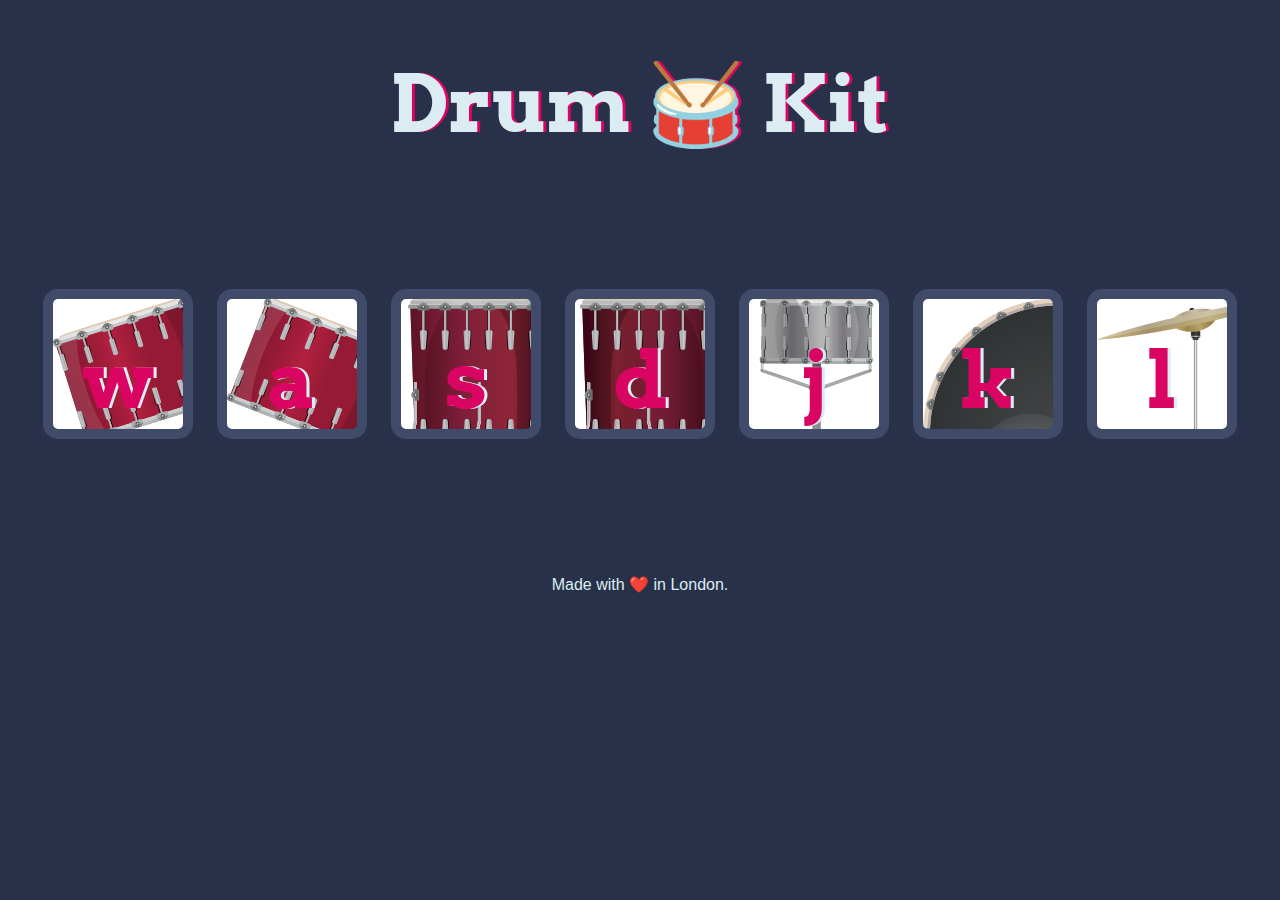
<file: Drum Kit Starting Files/Drum Kit Starting Files/index.html>
<!DOCTYPE html>
<html lang="en" dir="ltr">

<head>
  <meta charset="utf-8">
  <title>Drum Kit</title>
  <link rel="stylesheet" href="styles.css">
  <link href="https://fonts.googleapis.com/css?family=Arvo" rel="stylesheet">

</head>

<body>

  <h1 id="title">Drum 🥁 Kit</h1>
  <div class="set">
    <button  class="w drum">w</button>
    <button class="a drum">a</button>
    <button class="s drum">s</button>
    <button class="d drum">d</button>
    <button class="j drum">j</button>
    <button class="k drum">k</button>
    <button class="l drum">l</button>
  </div>


  <footer>
    Made with ❤️ in London.
  </footer>
  <script src="index.js"></script>
</body>

</html>
</file>
<file: Drum Kit Starting Files/Drum Kit Starting Files/styles.css>
body {
  text-align: center;
  background-color: #283149;
}

h1 {
  font-size: 5rem;
  color: #DBEDF3;
  font-family: "Arvo", cursive;
  text-shadow: 3px 0 #DA0463;

}

footer {
  color: #DBEDF3;
  font-family: sans-serif;
}

.w {
background-image: url(images/tom2.png);
}

.a {
background-image: url(images/tom1.png);
}

.s {
background-image: url(images/tom3.png);
}

.d {
  background-image: url(images/tom4.png);
}


.j {
  background-image: url(images/snare.png);
}

.k {
  background-image: url(images/kick.png);
}

.l {
  background-image: url(images/crash.png);
}

.set {
  margin: 10% auto;
}

.game-over {
  background-color: red;
  opacity: 0.8;
}

.pressed {
  box-shadow: 0 3px 4px 0 #DBEDF3;
  opacity: 0.5;
}

.red {
  color: red;
}

.drum {
  outline: none;
  border: 10px solid #404B69;
  font-size: 5rem;
  font-family: 'Arvo', cursive;
  line-height: 2;
  font-weight: 900;
  color: #DA0463;
  text-shadow: 3px 0 #DBEDF3;
  border-radius: 15px;
  display: inline-block;
  width: 150px;
  height: 150px;
  text-align: center;
  margin: 10px;
  background-color: white;
}

.whitner{
  color:white;
}
</file>
